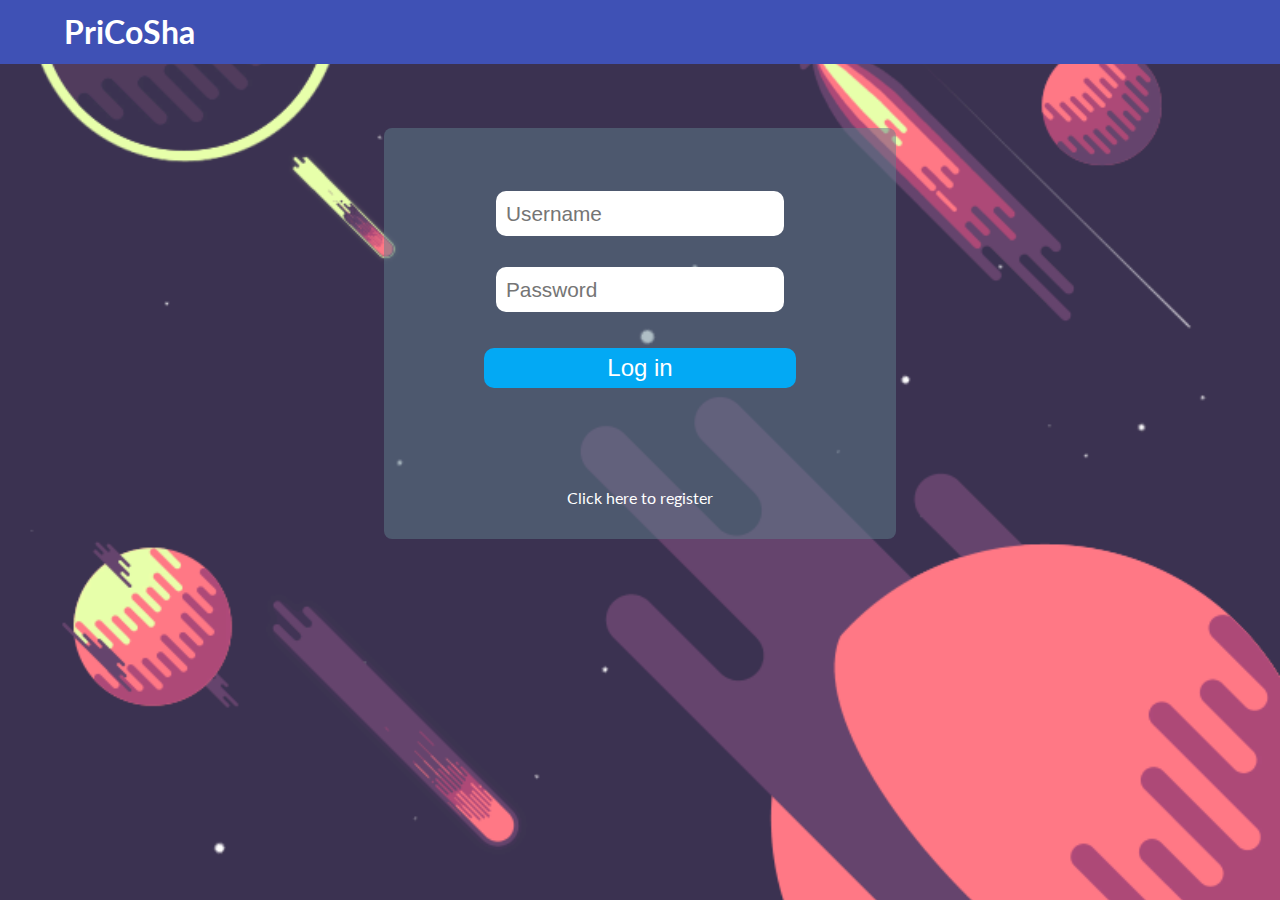
<file: static-server/index/index.html>
<!DOCTYPE html>
<html>

<head>
	<meta charset="utf-8">
	<meta name="viewport" content="width=device-width">
	<title>PriCoSha - Login/Signup</title>
	<link href="css/login.css" rel="stylesheet" type="text/css">
	<link href="https://fonts.googleapis.com/css?family=Lato" rel="stylesheet">
	<script src="https://ajax.googleapis.com/ajax/libs/jquery/3.2.1/jquery.min.js"></script>
	<script src="js/login.js"></script>
</head>

<body>
	<div id="header">
		<div id="logo">PriCoSha</div>
	</div>
	<div id="content">
		<div id="styleForm">
			<form id="register" method="post">
				<input id="regFname" type="text" placeholder="First name" required/>
				<input id="regLname" type="text" placeholder="Last name" required/>
				<input id="regUname" type="text" placeholder="Username" required/>
				<input id="signupPass" type="password" placeholder="Password" required/>
				<input id="confirmPass" type="password" placeholder="Confirm Password" required/>
				<button type="submit">Sign up</button>
			</form>
			<form id="login" method="post">
				<input id="loginUname" type="text" placeholder="Username" required/>
				<input id="loginPass" type="password" placeholder="Password" required/>
				<button type="submit">Log in</button>
			</form>
			<div id="toggleForm">Click here to register</div>
		</div>
	</div>


</body>

</html>
</file>
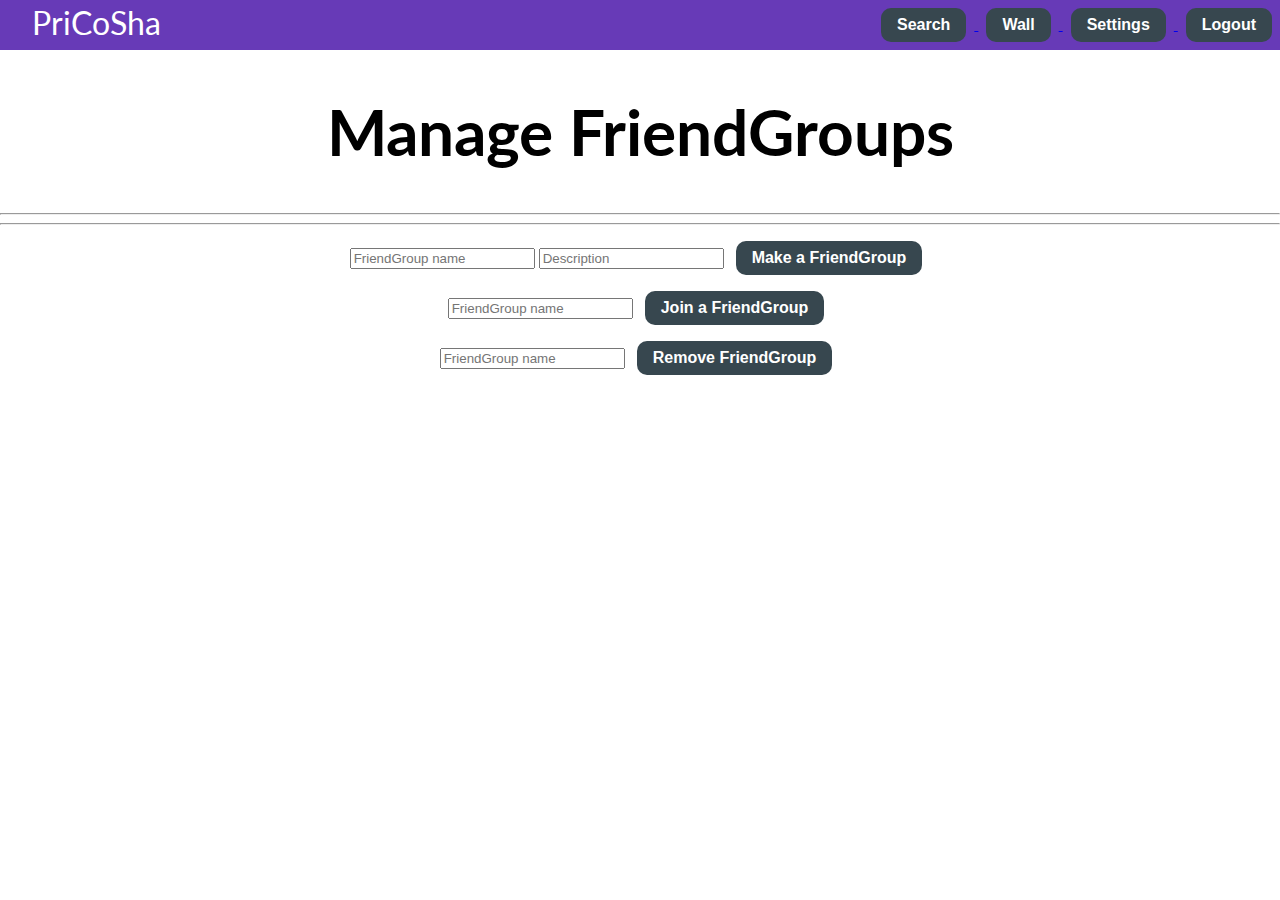
<file: static-server/index/manageFriends.html>
<!DOCTYPE html>
<html>

<head>
	<meta charset="utf-8">
	<meta name="viewport" content="width=device-width">
	<title>Manage FriendGroups</title>
	<link href="css/manageFriends.css" rel="stylesheet" type="text/css">
	<link href="css/header.css" rel="stylesheet" type="text/css">
	<link href="https://fonts.googleapis.com/css?family=Lato" rel="stylesheet">
	<script src="js/manageFriends.js"></script>
	<script src="js/sessionSettings.js"></script>
</head>

<body>
	<div id="header">
		<div id="logo">PriCoSha</div>
		<a href="profile.html">
			<div id="avatar"></div>
		</a>
		<a href="search.html">
			<button>Search</button>
		</a>
		<a href="wall.html">
			<button>Wall</button>
		</a>
		<a href="settings.html">
			<button>Settings</button>
		</a>
		<a onclick="clearCookie()" href="index.html">
			<button>Logout</button>
		</a>
	</div>
	<div id="content">
		<h1>Manage FriendGroups</h1>

		<hr>

		<div id="placeToShowGroups">

		</div>

		<hr>

		<form id="makeFriendGroupForm">
			<input id="makeFGname" type="text" placeholder="FriendGroup name">
			<input id="FGdesc" type="text" placeholder="Description">
			<button type="submit">Make a FriendGroup</button>
		</form>

		<form id="joinFriendGroupForm">
			<input id="joinFGname" type="text" placeholder="FriendGroup name">
			<button type="submit">Join a FriendGroup</button>
		</form>

		<form id="removeFriendGroupForm">
			<input id="rmFGname" type="text" placeholder="FriendGroup name">
			<button type="submit">Remove FriendGroup</button>
		</form>
	</div>
</body>

</html>
</file>
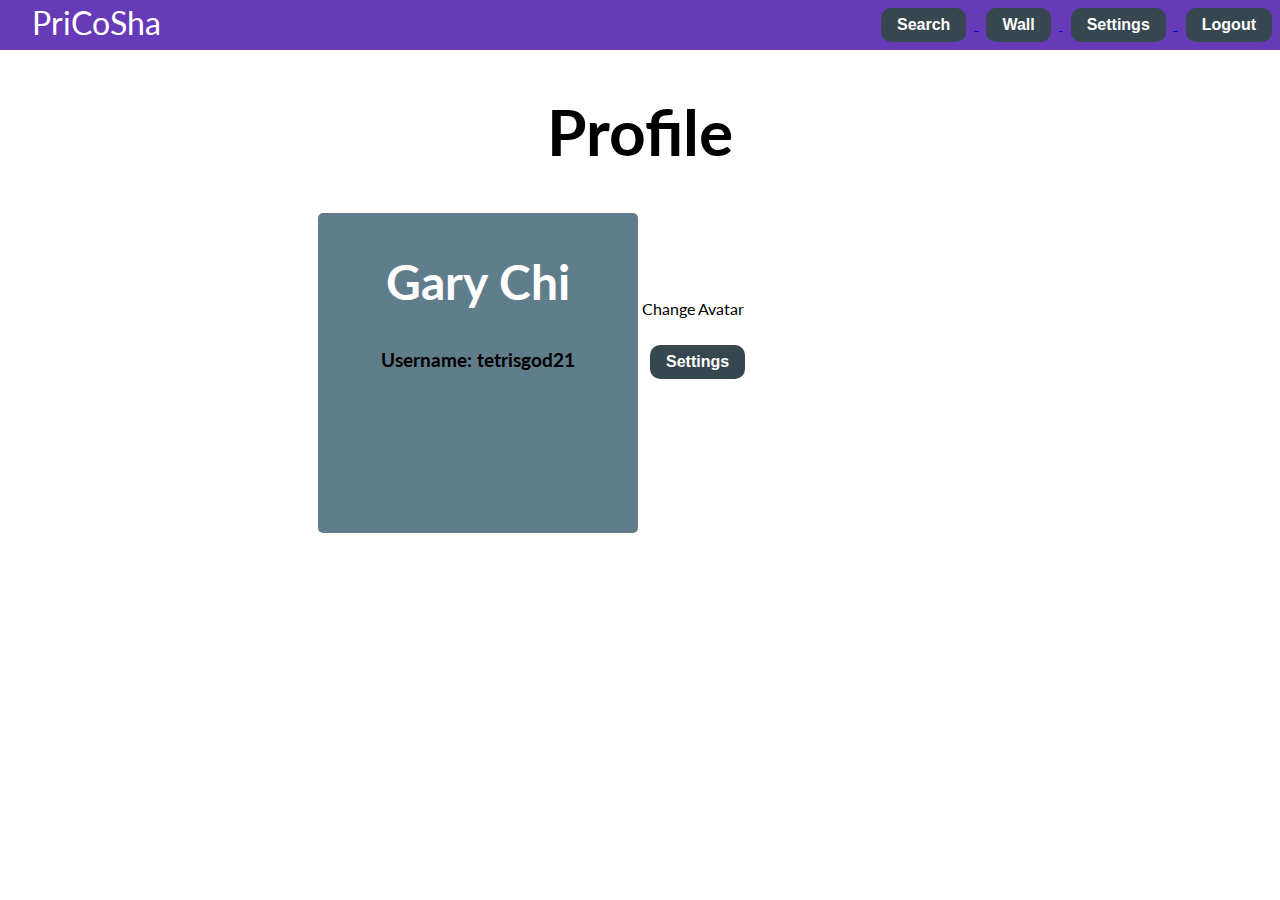
<file: static-server/index/profile.html>
<!DOCTYPE html>
<html>

<head>
	<meta charset="utf-8">
	<meta name="viewport" content="width=device-width">
	<title>Profile</title>
	<link href="css/profile.css" rel="stylesheet" type="text/css">
	<link href="css/header.css" rel="stylesheet" type="text/css">
	<link href="https://fonts.googleapis.com/css?family=Lato" rel="stylesheet">
	<script src="js/profile.js"></script>
	<script src="js/sessionSettings.js"></script>
</head>

<body>
	<div id="header">
		<div id="logo">PriCoSha</div>
		<a href="profile.html">
			<div id="avatar"></div>
		</a>
		<a href="search.html">
			<button>Search</button>
		</a>
		<a href="wall.html">
			<button>Wall</button>
		</a>
		<a href="settings.html">
			<button>Settings</button>
		</a>
		<a onclick="clearCookie()" href="index.html">
			<button>Logout</button>
		</a>
	</div>
	<div id="content">
		<h1>Profile</h1>
		<div class="card">
			<h2>Gary Chi</h2>
			<div id="avatar"></div>
			<h3>Username: tetrisgod21</h3>
		</div>
		<div id="buttons">
			<!--<button>Add Friends</button><br>-->
			<label class="fileLabel" data-toggle="tooltip" data-placement="top" title="Upload">
				<input type="file" accept="image/*" id="avatarFile">
				<span>Change Avatar</span>
			</label>
			<br/>
			<br/>
			<a href="settings.html">
				<button id="settingsButton">Settings</button>
			</a>
		</div>
		<div></div>
	</div>


</body>

</html>
</file>
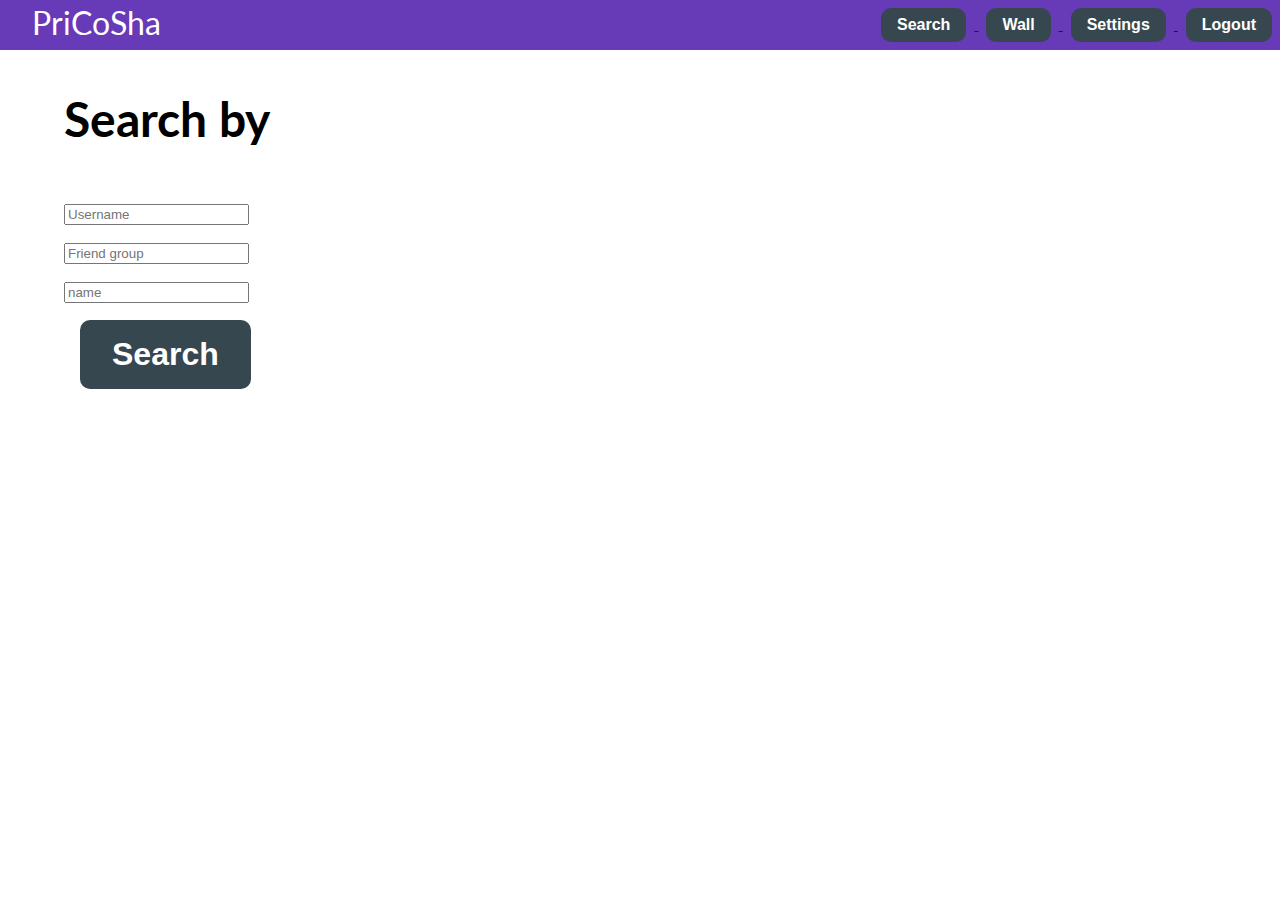
<file: static-server/index/search.html>
<!DOCTYPE html>
<html>

<head>
	<meta charset="utf-8">
	<meta name="viewport" content="width=device-width">
	<title>Search Results</title>
	<link href="css/search.css" rel="stylesheet" type="text/css">
	<link href="css/header.css" rel="stylesheet" type="text/css">
	<link href="https://fonts.googleapis.com/css?family=Lato" rel="stylesheet">
	<script src="js/search.js"></script>
	<script src="js/sessionSettings.js"></script>
</head>

<body>
	<div id="header">
		<div id="logo">PriCoSha</div>
		<a href="profile.html">
			<div id="avatar"></div>
		</a>
		<a href="search.html">
			<button>Search</button>
		</a>
		<a href="wall.html">
			<button>Wall</button>
		</a>
		<a href="settings.html">
			<button>Settings</button>
		</a>
		<a onclick="clearCookie()" href="index.html">
			<button>Logout</button>
		</a>
	</div>
	<div id="content">
		<div class="searchResults"></div>
		<div id="filters">
			<h2>Search by</h2>
			<form>
				<input id="searchByUname" type="text" placeholder="Username">
				<br>
				<input id="searchByFriendGroup" type="text" placeholder="Friend group">
				<br>
				<input id="searchByName" type="text" placeholder="name">
				<br>
				<button type="submit">Search</button>
			</form>
		</div>
		<br>
		<div id="plugInSearchResult"></div>
	</div>

</body>

</html>
</file>
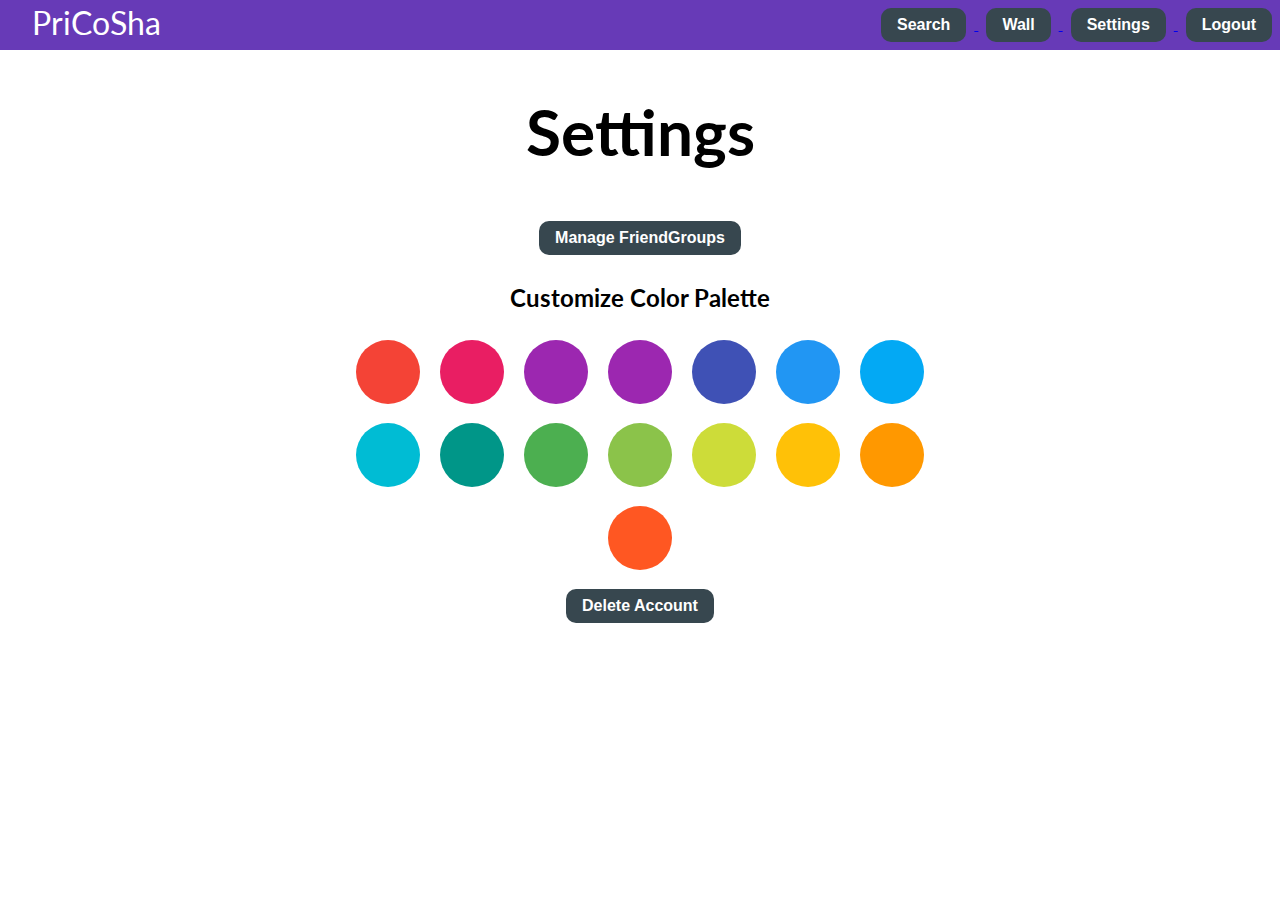
<file: static-server/index/settings.html>
<!DOCTYPE html>
<html>

<head>
	<meta charset="utf-8">
	<meta name="viewport" content="width=device-width">
	<title>Settings</title>
	<link href="css/settings.css" rel="stylesheet" type="text/css">
	<link href="css/header.css" rel="stylesheet" type="text/css">
	<link href="https://fonts.googleapis.com/css?family=Lato" rel="stylesheet">
	<script src="js/settings.js"></script>
	<script src="js/sessionSettings.js"></script>
</head>

<body>
	<div id="header">
		<div id="logo">PriCoSha</div>
		<a href="profile.html">
			<div id="avatar"></div>
		</a>
		<a href="search.html">
			<button>Search</button>
		</a>
		<a href="wall.html">
			<button>Wall</button>
		</a>
		<a href="settings.html">
			<button>Settings</button>
		</a>
		<a onclick="clearCookie()" href="index.html">
			<button>Logout</button>
		</a>
	</div>
	<div id="content">
		<h1>Settings</h1>
		<a href="manageFriends.html">
			<button id="friendsButton">Manage FriendGroups</button>
		</a>
		<div id="colorPalette">
			<h2>Customize Color Palette</h2>
			<div class="setColor" style="background-color: #f44336"></div>
			<div class="setColor" style="background-color: #E91E63"></div>
			<div class="setColor" style="background-color: #9C27B0"></div>
			<div class="setColor" style="background-color: #9C27B0"></div>
			<div class="setColor" style="background-color: #3F51B5"></div>
			<div class="setColor" style="background-color: #2196F3"></div>
			<div class="setColor" style="background-color: #03A9F4"></div>
			<div class="setColor" style="background-color: #00BCD4"></div>
			<div class="setColor" style="background-color: #009688"></div>
			<div class="setColor" style="background-color: #4CAF50"></div>
			<div class="setColor" style="background-color: #8BC34A"></div>
			<div class="setColor" style="background-color: #CDDC39"></div>
			<div class="setColor" style="background-color: #FFC107"></div>
			<div class="setColor" style="background-color: #FF9800"></div>
			<div class="setColor" style="background-color: #FF5722"></div>
		</div>
		<button>Delete Account</button>
		<!--<a href="profile.html"><button id="profileButton">Back to Profile</button></a>-->
	</div>



</body>

</html>
</file>
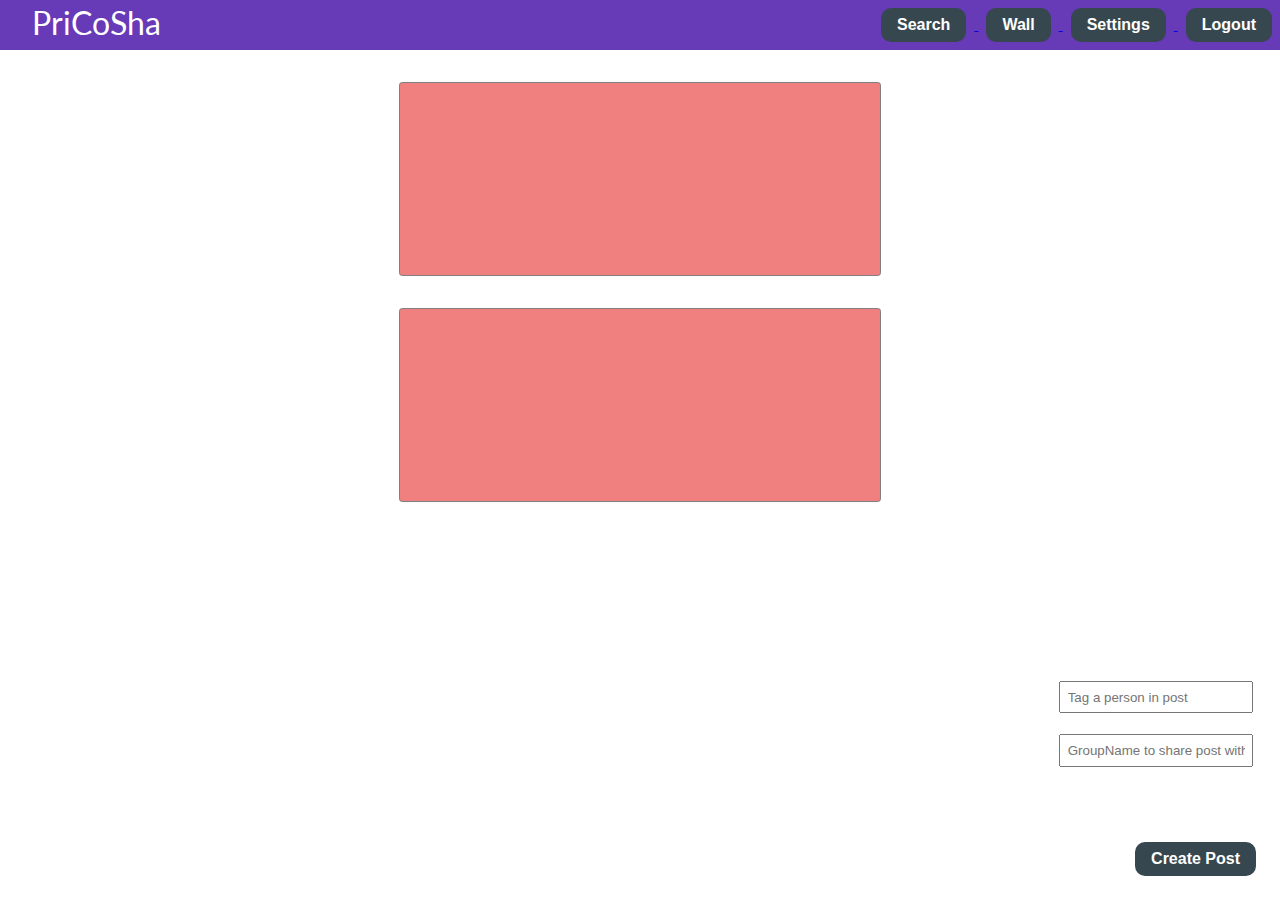
<file: static-server/index/wall.html>
<!DOCTYPE html>
<html>

<head>
	<meta charset="utf-8">
	<meta name="viewport" content="width=device-width">
	<title>Wall Feed</title>
	<link href="css/wall.css" rel="stylesheet" type="text/css">
	<link href="css/header.css" rel="stylesheet" type="text/css">
	<link href="https://fonts.googleapis.com/css?family=Lato" rel="stylesheet">
	<script src="js/wall.js"></script>
	<script src="js/sessionSettings.js"></script>
</head>

<body>
	<div id="header">
		<div id="logo">PriCoSha</div>
		<div class="flex">
			<a style="align-self: center;" href="profile.html">
				<div id="avatar"></div>
			</a>
			<div class="flex-grow">
				<a href="search.html">
					<button>Search</button>
				</a>
				<a href="wall.html">
					<button>Wall</button>
				</a>
				<a href="settings.html">
					<button>Settings</button>
				</a>
				<a onclick="clearCookie()" href="index.html">
					<button>Logout</button>
				</a>
			</div>
		</div>
	</div>
	<div id="content">
		<div id="post">

			<form id="commentForm" style="display: none; position: fixed; right: 1em; bottom: 1em;">
				<input id="postIDtoGetComment" type="text" placeholder="postID">
				<button type="submit">Get comment</button>
			</form>

			<form id="showComment" style="display: none; position: fixed; right: 1em; bottom: 3em;">
				<input id="postIDtoComment" type="text" placeholder="postID" style="display:none;">
				<input id="newComment" type="text" placeholder="new comment">
				<button type="submit">Post comment</button>
			</form>

			<form id="showCommentActual" style="display: none">
				<input id="postIDshowComment" type="text" placeholder="postID" style="display:none">
				<button type="submit">Show comments</button>
			</form>

			<button id="createPost">Create Post</button>

			<div id="postModal" class="modal">
				<div class="modal-content">
					<div class="modal-header">
						<span class="close">&times;</span>
						<h1>Create Post</h1>
					</div>
					<div class="modal-body">
						<button id="postTypeToggle">Click here to post photo</button>
						<form id="createPostForm">
							<div id="textField" class="flex">
								<span>Type up a post you want to share</span>
								<input id="postID" type="text" placeholder="post id" style="display: none" />
								<input id="postTitle" type="text" placeholder="Post Title" />
								<textarea id="postText" placeholder="Write post here."></textarea>
								<div id="uploadPost">Post text</div>
							</div>
							<hr/>
							<div id="photoField" class="flex" style="display: none">
								<span class="flex-grow">Upload a photo you want to share</span>
								<input id="picFiles" type="file">
								<div id="uploadPhoto">Post photo</div>
							</div>
							<div id="createPostBtn" style="display:none">Create post</div>
							<div id="editPostBtn" style="display:none">Edit post</div>
						</form>
					</div>
				</div>
			</div>
		</div>
		<div id="theWall"></div>

		<input id="minosaurShare" type="text" style="position: fixed; bottom: 8em; right: 2em;" placeholder="GroupName to share post with">
		<input id="personToTag" type="text" style="position: fixed; bottom: 12em; right: 2em;" placeholder="Tag a person in post">
		<div id="placeToShowComments"></div>
		<div id="placeToShowTags"></div>

		<div id="Tags"></div>
		<!--<div id="search">
			<form action="search.html">
				<input type="text" placeholder="Search" name="searching">
				<button type="submit" id="searchButton">Find</button>
			</form>
		</div>-->
	</div>

</body>

</html>
</file>
<file: static-server/index/css/login.css>
body {
	font-family: 'Lato', sans-serif;
	position: relative;
	height: 100vh;
	width: auto;
	margin: 0;
}
form {
	padding: 2em;
}
#content button, #header button {
	font-size: 1.5em;
	margin: 1.5em;
	padding: 0.25em 0.5em;
	background-color: green;
	color: white;
	border: none;
	border-radius: 10px;
}
#header {
	text-align: right;
	height: 4em;
	background-color: #3F51B5;
}
#logo {
	text-align: left;
	color: white;
	font-size: 2em;
	margin-left: 2em;
	font-weight: bolder;
	line-height: 2;
}
#content h1 {
	margin: 0.5em auto;
	color: white;
	text-align: center;
	font-size: 5em;
	font-weight: bolder;
}
#backImg {
	background-image: url("../img/pexels-photo-440731.jpeg");
	background-size: contain;
	background-repeat: no-repeat;
	background-position: center;
}
#content {
	display: block;
	overflow: auto;
	margin: auto;
	height: calc(100% - 4em);
	width: 100%;
	background-image: url("../img/bg.gif");
	background-size: cover;
	background-repeat: no-repeat;
	background-position: center;
}
#toggleForm {
	text-align: center;
	margin-top: 2em;
	color: white;
	margin: 1em auto;
	display: inline-block;
	padding: 1em;
	border-radius: 10px;
	transition: font-size 0.1s, background-color 0.4s, margin-top 0.1s;
	cursor: pointer;
}
#styleForm {
	text-align: center;
	margin: 4em auto;
	background: rgba(96, 125, 139, 0.5);
	border-radius: 0.5em;
	width: 32em;
}

#styleForm input, button {
	margin-top: 1.5em;
	padding: 0.5em;
	font-size: 1.3em;
	border: none;
	border-radius: 10px;
}
#styleForm button {
	background-color: #03A9F4;
	color: white;
	width: 12em;
	transition: font-size 0.1s, background-color 0.4s, margin-top 0.1s;
}
#styleForm button:hover {
	background-color: #2196F3;
	font-size: 1.6em;
	margin-top: 1.4em;
}
button, input {
	-moz-box-sizing: content-box;
	-webkit-box-sizing: content-box;
	box-sizing: content-box;
}
</file>
<file: static-server/index/css/manageFriends.css>
body {
	font-family: 'Lato', sans-serif;
	margin: 0;
}
#content {
	text-align: center;
}
#content h1 {
	font-size: 4em;
}
#content h2 {
	font-size: 3em;
}
</file>
<file: static-server/index/css/header.css>
/* Header CSS */
#header button:hover {
	background-color: #607D8B;
	transition: background-color 0.9s;
}
#content button, #header button {
	font-weight: bold;
	font-size: 1em;
	margin: 0.5em;
	padding: 0.5em 1.0em;
	background-color: #37474F;
	color: white;
	border: none;
	border-radius: 10px;
	transition: font-size 0.1s, background-color 0.4s, margin 0.1s;
}
#header h1{
	float: left;
	color: white;
	margin: 0.5em;
}
#header {
	text-align: right;
	background-color: #673AB7;
}
#logo {
	text-align: left;
	color: white;
	font-size: 2em;
	/* margin-right: 2em; */
	padding: 0.1em 1em;
	/* display: inline-block; */
	float: left;
}
#avatar {
	margin-left: 0.5em;
	margin-right: 0.5em;
	height: 4em;
	width: 4em;
	background-color: gray;
	background-image: url("../img/gary.png");
	background-size: cover;
	background-repeat: no-repeat;
	background-position: center;
	overflow: hidden;
	border-radius: 5em;
	display: none;
}
#avatar:hover {
	box-shadow: 0.1em 0.1em 1em #c2c2d6;
}
#profileName {
	display: inline-block;
	font-weight: bold;
	font-size: 2em;
	text-align: right;
	color: white;
	padding: 0.5em;
}
#search input {
	margin-left: 2em;
	font-size: 1.5em;
	padding: 0.5em;
	border: none;
	border-radius: 10px;
}
.flex {
	display: flex;
}
.flex-grow {
	flex-grow: 1;
}
</file>
<file: static-server/index/css/profile.css>
body {
	font-family: 'Lato', sans-serif;
	margin: 0;
}
#content {
	text-align: center;
}
#content h1 {
	font-size: 4em;
}
#content h2 {
	font-size: 3em;
	color: white;
}
.card {
	display: inline-block;
	margin-left: auto;
	margin-right: auto;
	text-align: center;
	height: 20em;
	width: 20em;
	border-radius: 5px;
	background-color: #607D8B;
}
#content #buttons {
	width: 20em;
	display: inline-block;
	text-align: left;

}
.fileLabel input[type="file"] {
	position: fixed;
	top: -1000px;
}
</file>
<file: static-server/index/css/search.css>
body {
	font-family: 'Lato', sans-serif;
	margin: 0;
}
#filters {
	text-align: left;
	margin-left: 2em;
	font-size: 2em;
}
#filters #user, #filters #name, #filters .friendGroup {
	display: inline-block;
}
#filters form {
	display: inline-block;
}
.resultBox {
	margin: auto;
	text-align: center;
	height: 15em;
	width: 60em;
	background-color: #bdbdbd;
	border-radius: 10px 10px 10px 10px;
}
.personAvatar {
	display: inline-block;
	text-align: left !important;
	margin-top: 1em;
	height: 4em;
	width: 4em;
	background-color: gray;
	background-image: url("../img/Screenshot_2.jpg");
	background-size: cover;
	background-repeat: no-repeat;
	background-position: center;
	overflow: hidden;
	border-radius: 5em;
}
.userName {
	font-size: 3em;
}
.postContent {
	font-size: 2em;
}
.FriendGroup {
	font-size: 2em;
}
</file>
<file: static-server/index/css/settings.css>
body {
	font-family: 'Lato', sans-serif;
	margin: 0;
}
#content {
	margin: 0 auto;
	width: 50%;
	text-align: center;
}
#content h1 {
	font-size: 4em;
}
#content a {
	text-decoration: none;
	/*font-size: 1.5em;*/
	font-weight: bold;
}
/*#content button {
	background-color: #1E88E5;
	font-size: 1.5em;
	font-weight: bold;
	padding: 0.5em 2em;
	color: white;
	border: none;
	border-radius: 10px;
}*/
#content button:hover {
	font-size: 1.8em;
	background-color: mediumseagreen;
	margin-top: 0.2em;
}
#avatar {
	position: absolute;
	margin-right: auto;
	height: 4em;
	width: 4em;
	background-color: gray;
	background-image: url("../img/gary.png");
	background-size: cover;
	background-position: center;
	background-repeat: no-repeat;
	overflow: hidden;
	border-radius: 5em;
}
#avatar:hover {
	box-shadow: 0.1em 0.1em 1em #c2c2d6;

}
#profileButton {
	margin: auto 0.5em;
}

#colorPalette div{
	height: 4em;
	width: 4em;
	border-radius: 5em;
	margin: 0.5em;
	display: inline-block;
	overflow: hidden;
	border: 0em #B0BEC5 solid;
	transition: border-width 0.2s, margin 0.2s; /*faster fade-out animation*/
}

#colorPalette div:hover {
	transition: border-width 0.4s, margin 0.4s; /*slower fade-in animation*/
	border-width: 0.5em;
	margin: 0;
}
</file>
<file: static-server/index/css/wall.css>
body {
	font-family: 'Lato', sans-serif;
	margin: 0;
}
#content h1 {
	text-align: center;
}
#search, #post {
	text-align: right;
}
#createPost {
	bottom: 1em;
	right: 1em;
	position: fixed;
}
input {
	margin: 2em auto;
	padding: 0.5em;
}
#placeToShowComments, #placeToShowTags {
	background: lightcoral;
	height: 10em;
	width: 28em;
	margin: 2em auto;
	border: 1px solid gray;
	border-radius: 0.2em;
	padding: 1em;
	overflow-y: auto;
	overflow-x: hidden;
}
/* Add Animation */
@-webkit-keyframes animatetop {
    from {top:-300px; opacity:0} 
    to {top:0; opacity:1}
}

@keyframes animatetop {
    from {top:-300px; opacity:0}
    to {top:0; opacity:1}
}
.modal {
    display: none; /* Hidden by default */
    position: absolute; /* Stay in place */
    z-index: 1; /* Sit on top */
    padding-top: 100px; /* Location of the box */
    left: 0;
    top: 0;
    width: 100%; /* Full width */
    height: 100vh; /* Full height */
    overflow: auto; /* Enable scroll if needed */
    background-color: rgb(0,0,0); /* Fallback color */
    background-color: rgba(0,0,0,0.4); /* Black w/ opacity */
    text-align: initial;
}
.modal-content {
    position: relative;
    background-color: #fefefe;
    margin: auto;
    padding: 0;
    border: 1px solid #888;
    width: 80%;
    box-shadow: 0 4px 8px 0 rgba(0,0,0,0.2),0 6px 20px 0 rgba(0,0,0,0.19);
    -webkit-animation-name: animatetop;
    -webkit-animation-duration: 0.4s;
    animation-name: animatetop;
    animation-duration: 0.4s
}
.modal-header {
    padding: 2px 16px;
    background-color: #5cb85c;
    color: white;
}
.modal-header h1 {
	margin: 0.4em;
}
.modal-body {padding: 1em;}
.postBody {
	width: 100%;
}
.close {
    color: #aaa;
    float: right;
    font-size: 28px;
    font-weight: bold;
}

.close:hover, .close:focus {
    color: black;
    text-decoration: none;
    cursor: pointer;
}
#textField {
	margin: 0.5em 0.5em;
}
#textField textarea {
	width: 100%;
	resize: none;
}
#photoField {
	font-size: 1.6em;
	margin: 0.5em 0.5em;
}
button#uploadPost,
button#uploadPhoto {
	margin: 0.3em;
	font-size: 0.8em;
}
button#uploadPost:hover,
button#uploadPhoto:hover {
	margin: 0.15em;
	font-size: 1.1em;
}
.postButts {
	font-size: 0.8em;
	font-weight: bold;
	cursor: pointer;
	border: 1px solid gray;
	padding: 0.5em;
	border-radius: 0.2em;
	background-color:white;
}
.aPost {
	height: auto;
	width: 30em;
	border-radius: 0.2em;
	margin: 2em auto;
	background: lightcyan;
	border: 1px solid gray;
}
.aPost * {
	margin: 0.4em;
	display: inline-block;
}
.aPost .postHead {
	margin-top: 0;
	display: inline;
	font-size: 2.7em;
}
.aPost .personAvatar {
	display: inline-block;
	margin-top: 1em;
	height: 4em;
	width: 4em;
	background-color: gray;
	background-image: url("../img/gary.png");
	background-size: cover;
	background-repeat: no-repeat;
	background-position: center;
	overflow: hidden;
	border-radius: 5em;
}
.aPost .postPicture {
	max-height: 20em;
	max-width: 100%;
}
#activateComments {
	display: inline-block;
	margin: auto;
}
#activateTags {
	display: inline-block;
	margin: auto;
}
#commentsModal {
	/*position: fixed;*/
}
#comments {
	/*display: block;*/
}
.numComments {
	text-align: left;
	display: block;
}
.userName #comments {
	display: inline-block;
}
.userName {
	font-size: 3em;
}
#comments {
	margin-left: 2em;
}
.pImage {
	height: 4em;
	width: 4em;
	position: absolute;
	background-color:white;
	left: 0;
	top: 0;
	border-radius: 4em;
}
.personAvatar {
	position: relative;
}
</file>
